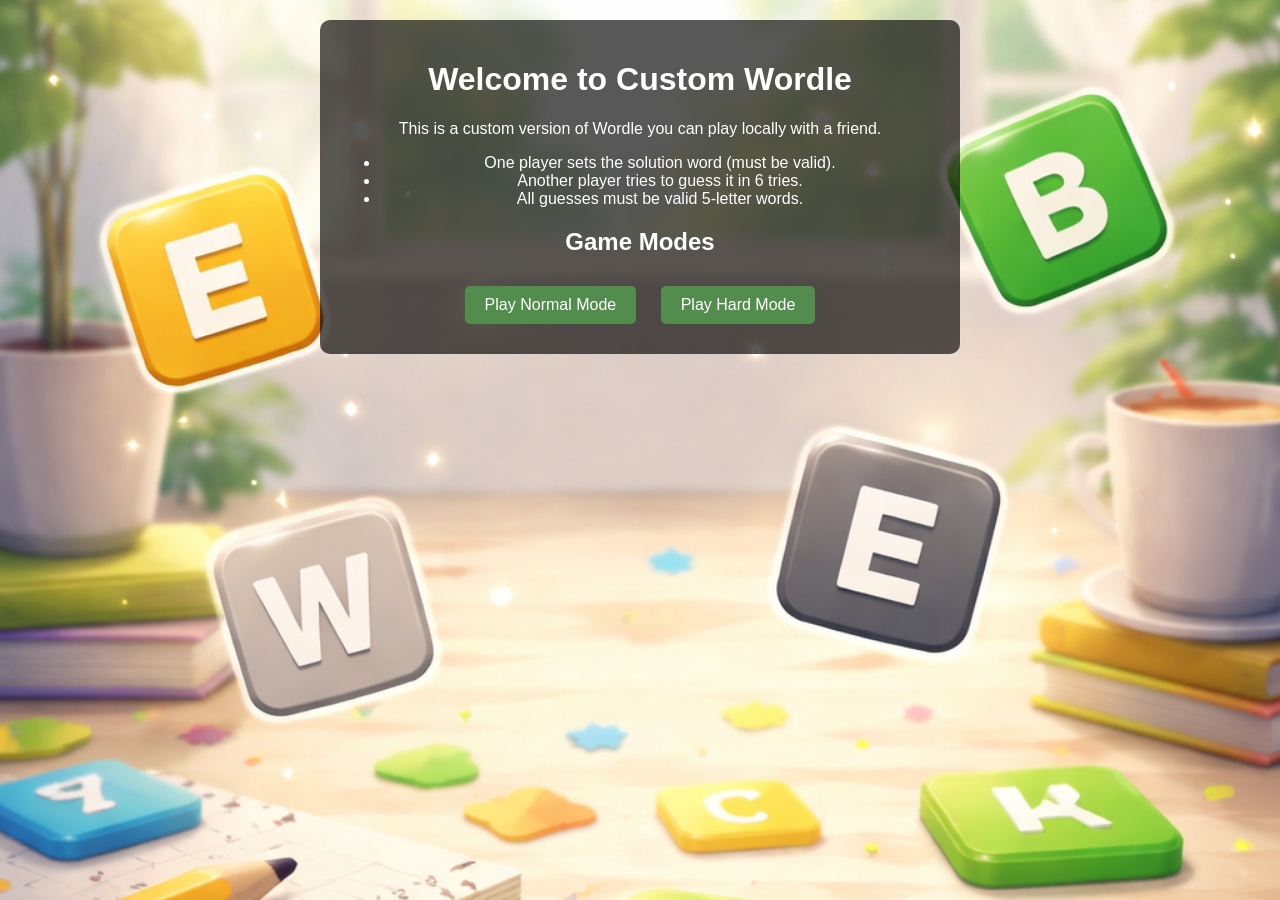
<file: HTML/index.html>
<!DOCTYPE html>
<html lang="en">

<head>
    <meta charset="UTF-8" />
    <meta name="viewport" content="width=device-width, initial-scale=1.0" />
    <title>Wordle Game Home</title>
    <link rel="stylesheet" href="../CSS/styles.css" />
</head>

<body>
    <div class="container">
        <h1>Welcome to Custom Wordle</h1>
        <p>This is a custom version of Wordle you can play locally with a friend.</p>
        <ul>
            <li>One player sets the solution word (must be valid).</li>
            <li>Another player tries to guess it in 6 tries.</li>
            <li>All guesses must be valid 5-letter words.</li>
        </ul>

        <h2>Game Modes</h2>
        <div class="button-group">
            <a href="game.html" class="button">Play Normal Mode</a>
            <a href="hard-game.html" class="button">Play Hard Mode</a>
        </div>
    </div>
</body>

</html>
</file>
<file: CSS/styles.css>
/* Background Image Setup */
body {
    font-family: Arial, sans-serif;
    background: url('../background.png') no-repeat center center fixed;
    background-size: cover;
    color: #ffffff;
    text-align: center;
    margin: 0;
    padding: 20px;
}

/* Add overlay to improve readability */
.container {
    max-width: 600px;
    margin: 0 auto;
    background-color: rgba(0, 0, 0, 0.65);
    /* semi-transparent overlay */
    padding: 20px;
    border-radius: 10px;
}

/* Responsive tweaks for mobile devices */
@media (max-width: 600px) {
    input[type="text"] {
        width: 100%;
        font-size: 16px;
    }

    button,
    .button-group a.button {
        font-size: 14px;
        padding: 8px 12px;
    }

    .cell {
        width: 45px;
        height: 45px;
        font-size: 18px;
    }

    .kb-row button {
        width: 30px;
        margin: 1px;
    }
}

h1,
h2 {
    color: #ffffff;
}

input[type="text"] {
    padding: 10px;
    font-size: 18px;
    width: 160px;
    text-transform: uppercase;
    margin-right: 10px;
}

button {
    padding: 10px 15px;
    font-size: 16px;
    margin: 5px;
    cursor: pointer;
    background-color: #3a3a3c;
    color: white;
    border: none;
    border-radius: 5px;
}

.button-group a.button {
    display: inline-block;
    margin: 10px;
    padding: 10px 20px;
    background-color: #538d4e;
    color: white;
    text-decoration: none;
    border-radius: 5px;
}

#message,
#setup-message {
    margin-top: 10px;
    font-size: 16px;
}

.board {
    margin: 20px auto;
    display: grid;
    grid-template-rows: repeat(6, 1fr);
    gap: 10px;
}

.row {
    display: grid;
    grid-template-columns: repeat(5, 1fr);
    gap: 10px;
}

.cell {
    width: 60px;
    height: 60px;
    border: 2px solid #3a3a3c;
    display: flex;
    align-items: center;
    justify-content: center;
    font-size: 24px;
    text-transform: uppercase;
    background-color: #121213;
    color: white;
    font-weight: bold;
}

.correct {
    background-color: #538d4e;
    border-color: #538d4e;
}

.present {
    background-color: #b59f3b;
    border-color: #b59f3b;
}

.absent {
    background-color: #3a3a3c;
    border-color: #3a3a3c;
}

.hidden {
    display: none;
}

#keyboard {
    margin-top: 20px;
}

.kb-row {
    display: flex;
    justify-content: center;
    margin-bottom: 5px;
}

.kb-row button {
    width: 40px;
    margin: 2px;
}

/* Flip Animation */
@keyframes flip-in {
    0% {
        transform: rotateX(0deg);
    }

    50% {
        transform: rotateX(90deg);
        background-color: #121213;
    }

    100% {
        transform: rotateX(0deg);
    }
}

.cell.flip {
    animation: flip-in 0.6s ease;
    transform-style: preserve-3d;
    backface-visibility: hidden;
}

/* Default keyboard key style */
#keyboard button {
    background-color: #d3d6da;
    color: black;
    border: none;
    border-radius: 4px;
    padding: 10px;
    margin: 2px;
    font-size: 16px;
    cursor: pointer;
}

/* Key color when the letter is not in the word */
#keyboard button.key-absent {
    background-color: #121213 !important;
    /* black */
    color: white;
}

/* Key color when the letter is present in word */
#keyboard button.key-present {
    background-color: #b59f3b !important;
    /* yellow */
    color: white;
}

/* Key color when the letter is in correct spot */
#keyboard button.key-correct {
    background-color: #538d4e !important;
    /* green */
    color: white;
}
</file>
